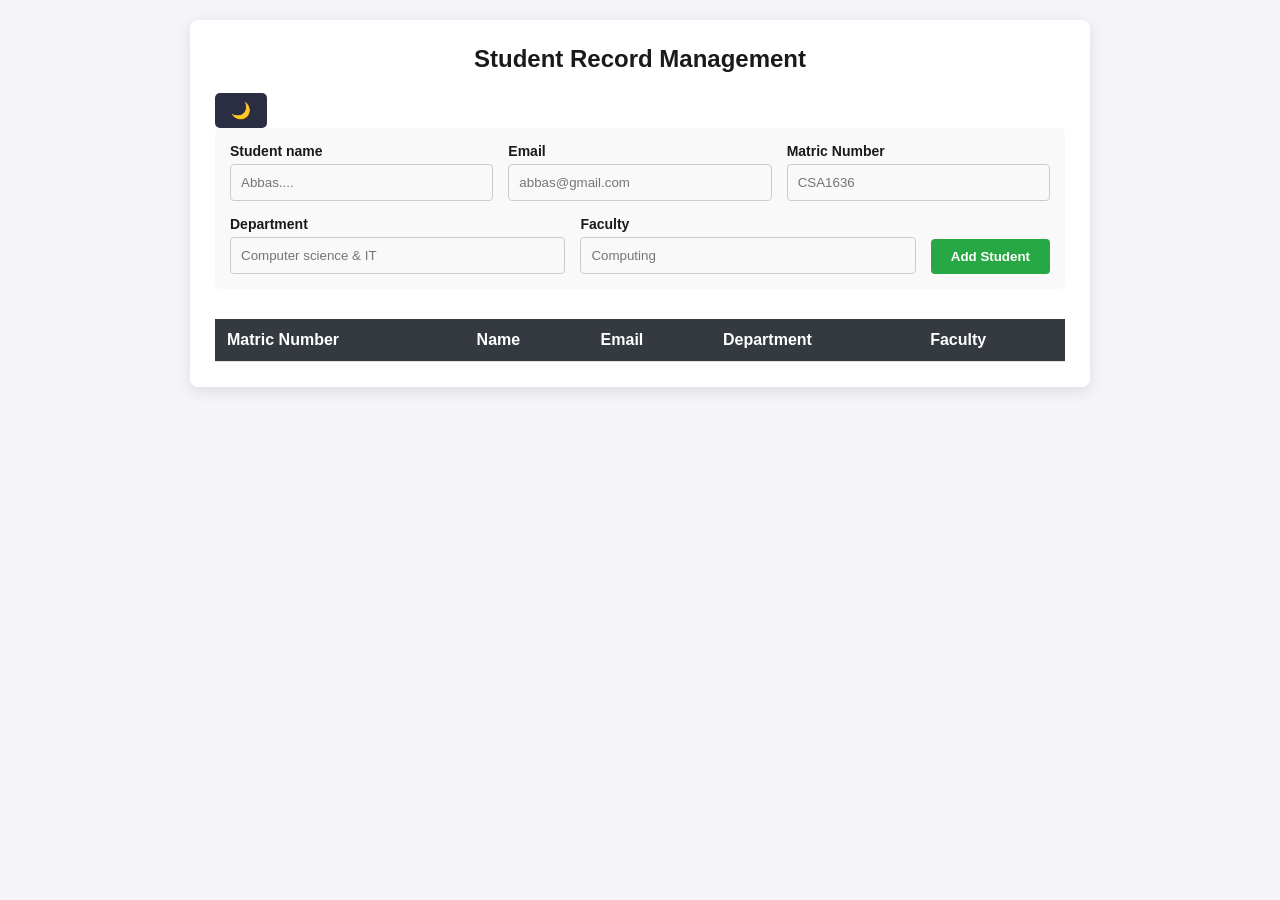
<file: Index.html>
<!DOCTYPE html>
<html lang="en">
<head>
    <meta name="viewport"
content="width=device-width, initial-scale=1.0">
    <title>simple student record app</title>
    <style>
        * {
    box-sizing: border-box;
    margin: 0;
    padding: 0;
    font-family: Arial, sans-serif;
}

:root {
       --card-bg:white;
       --form-bg: #f9f9f9;
      --bg-color: #f4f4f9;
      --table-header:#343a40;
      /* Off-white background */
       --text-color: #1a1a1a;
        /* Dark gray text */ 
        --button-bg: #2b2d42; 
        /* Dark button background */ 
        --button-text: #ffffff; 
        /* White button text */ 
        } 
        /* 2. Dark Mode Styles Override */ 
        
        body.dark-mode { 
        --card-bg:#1e1e1e;
        --table-header:#444;
        --form-bg: #2b2b2b;
        --input-bg: #333;
        --bg-color: #121212; 
        /* Off-black background */ 
        --text-color: #e0e0e0; 
        /* Light gray text */ 
        --button-bg: #ffffff; 
        /* White button background */ 
        --button-text: #121212; 
        /* Dark button text */ 
        }

body {
     background-color: var(--bg-color); 
     color: var(--text-color); 
     font-family: Arial, sans-serif; margin: 0; 
     padding: 2rem;
     padding: 20px; 
     /* Smooth transition animation when shifting themes */ 
     transition: background-color 0.3s ease, color 0.3s ;
    
}
.container {
    max-width: 900px;
    width:95%;
    margin: auto;
    background: var(--card-bg);
    padding: 25px;
    border-radius: 8px;
    box-shadow: 0 4px 15px rgba(0,0,0,0.1);
    transition: background-color .3s ease;
}

h2 {
    margin-bottom: 20px;
    color: #333;
    text-align: center;
    color: var(--text-color);
}

form {
    display: flex;
    gap: 15px;
    margin-bottom: 30px;
    flex-wrap: wrap;
    background:var(--form-bg);
    padding: 15px;
    border-radius: 6px;
}
.form-group {
    flex: 1;
    min-width: 200px;
}
label {
    display: block;
    margin-bottom: 5px;
    font-weight: bold;
    font-size: 14px;
}
input {
    background:var(--input-bg);
    color:var(--text-color);
    width: 100%;
    padding: 10px;
    border: 1px solid #ccc;
    border-radius: 4px;
    transition: background-color .3s ease, color .3s ease;
}
button {
    padding: 10px 20px;
    border: none;
    border-radius: 4px;
    color: white;
    cursor: pointer;
    font-weight: bold;
    align-self: flex-end;
}
#submitBtn { 
   background-color: #28a745;
    }
.btn-edit { 
     background-color: #ffc107; 
     color: black; 
     margin-right: 5px; 
     }
.btn-delete { 
     background-color: #dc3545; 
     }
table {
    width: 100%;
    border-collapse: collapse;
}
th, td {
    padding: 12px;
    text-align: left;
    border-bottom: 1px solid #ddd;
}
th {
    background: var(--table-header);
    color: white;
}
tr:hover {
 background-color: #f1f1f1;
  }
  #studentList{
      font-weight :bold;
  }
  
  .toggle-btn { 
  background-color: var(--button-bg); 
  color: var(--button-text); 
  border: none; 
  padding: 0.5rem 1rem; 
  cursor: pointer; font-size: 1rem; 
  border-radius: 5px; 
  transition: background-color 0.3s ease, color 0.3s ease;
  
   }
   @media (max-width:768px){

    form{
        flex-direction:column;
    }

    .form-group{
        width:100%;
    }

    button{
        width:100%;
    }

}

@media (max-width:768px){

.container{
    width:95%;
    padding:15px;
}

form{
    flex-direction:column;
}

.form-group{
    width:100%;
}

button{
    width:100%;
}

table{
    display:block;
    overflow-x:auto;
}

.toggle-btn{
    width:auto;
}

}
@media (max-width:480px){

h2{
    font-size:20px;
}

input{
    font-size:14px;
}

button{
    font-size:14px;
    padding:12px;
}

th,
td{
    font-size:13px;
}

}
    </style>
</head>
<body>
    <div class="container">
        <h2>Student Record Management</h2>
        <button id="theme-toggle" class="toggle-btn">🌙</button>
        <form id="studentForm">
            <input type="hidden" id="studentId">
            <div class="form-group">
                <label for="name">Student name</label>
                <input type="text" id="name" required placeholder="Abbas....">
            </div>
            
            <div class="form-group">
                <label for="email">Email</label>
                <input type="email" id="email" required placeholder="abbas@gmail.com">
            </div>
            
           <div class="form-group">
                <label for="matricNo">Matric Number</label>
                <input type="text" id="rollNo" required placeholder="CSA1636">
            </div> 
            
            <div class="form-group">
                <label for="department">Department</label>
                <input type="text" id="department" required placeholder="Computer science & IT">
            </div> 
            
            <div class="form-group">
                <label for="Faculty">Faculty</label>
                <input type="text" id="faculty" required placeholder="Computing">
            </div> 
            <button type="submit" id="submitBtn">Add Student</button>
        </form>
        
        <!-- records table -->
        <table id="recordTable">
            <thead>
                <tr>
                    <th>Matric Number</th>
                    <th>Name</th>
                    <th>Email</th>
                    <th>Department</th>
                    <th>Faculty</th>
                </tr>
            </thead>
            <tbody id="studentList">
                <!-- javascript inserts row dynamically here -->
            </tbody>
        </table>
    </div>
    <script>
        // Initialize or fetch student data from localStorage
        
       let students = JSON.parse(localStorage.getItem(`students`)) || [];
       
       const studentForm = document.getElementById("studentForm");
       const studentList = document.getElementById("studentList");
       const submitBtn = document.getElementById("submitBtn");
       
       // Select the theme button and body elements
        const themeToggleBtn = document.getElementById('theme-toggle'); 
        const bodyElement = document.body;
        
        // Check for saved theme preference in localStorage on page load 
        const currentTheme = localStorage.getItem('theme'); 
        // If a preference exists, apply it immediately 
        if (currentTheme === 'dark') { 
        bodyElement.classList.add('dark-mode'); 
        }
         // Add click event listener to the button
          themeToggleBtn.addEventListener("click", () => {

    bodyElement.classList.toggle("dark-mode");

    if(bodyElement.classList.contains("dark-mode")){
        themeToggleBtn.textContent="☀️";
        localStorage.setItem("theme","dark");
    }
    else{
        themeToggleBtn.textContent="🌙";
        localStorage.setItem("theme","light");
    }

});
               
               
        
       // Render lists immediately on page load
document.addEventListener('DOMContentLoaded', displayStudents);

// Handle Form Submit (Create or Update)
studentForm.addEventListener('submit', (e) => {
    e.preventDefault();
    
    const id = document.getElementById('studentId').value;
    const name = document.getElementById('name').value.trim();
    const email = document.getElementById('email').value.trim();
    const rollNo = document.getElementById('rollNo').value.trim();
    const department = document.getElementById('department').value.trim();
    const faculty = document.getElementById('faculty').value.trim();

    if (id) {
        // Update operational branch
        const index = students.findIndex(s => s.id === id);
        students[index] = { id, name, email, rollNo, department, faculty };
        submitBtn.textContent = 'Add Student';
    } else {
        // Create operational branch
        const newStudent = {
            id: Date.now().toString(), // Quick distinct string identifier
            name,
            email,
            rollNo, 
            department,
            faculty
        };
        students.push(newStudent);
    }

    saveAndRefresh();
    studentForm.reset();
    document.getElementById('studentId').value = '';
});

// Render profiles onto the DOM table
function displayStudents() {
    studentList.innerHTML = '';
    students.forEach(student => {
        const row = document.createElement('tr');
        row.innerHTML = `
            <td>${student.rollNo}</td>
            <td>${student.name}</td>
            <td>${student.email}</td>
            <td>${student.department}</td>
            <td>${student.faculty}</td>
            <td>
                <button class="btn-edit" onclick="editStudent('${student.id}')">Edit</button>
                <button class="btn-delete" onclick="deleteStudent('${student.id}')">Delete</button>
            </td>
        `;
        studentList.appendChild(row);
    });
}

// Populate fields for Editing
window.editStudent = function(id) {
    const student = students.find(s => s.id === id);
    if (student) {
        document.getElementById('studentId').value = student.id;
        document.getElementById('name').value = student.name;
        document.getElementById('email').value = student.email;
        document.getElementById('rollNo').value = student.rollNo;
        document.getElementById('department').value = student.department;
        document.getElementById('faculty').value = student.faculty;
        submitBtn.textContent = 'Update Student';
    }
};



// Remove Student Profiles
window.deleteStudent = function(id) {
    if (confirm('Are you sure you want to delete this record?')) {
        students = students.filter(s => s.id !== id);
        saveAndRefresh();
    }
};

// Unified storage Syncing execution
function saveAndRefresh() {
    localStorage.setItem('students', JSON.stringify(students));
    displayStudents();
}
    </script>
</body>
</html>
</file>
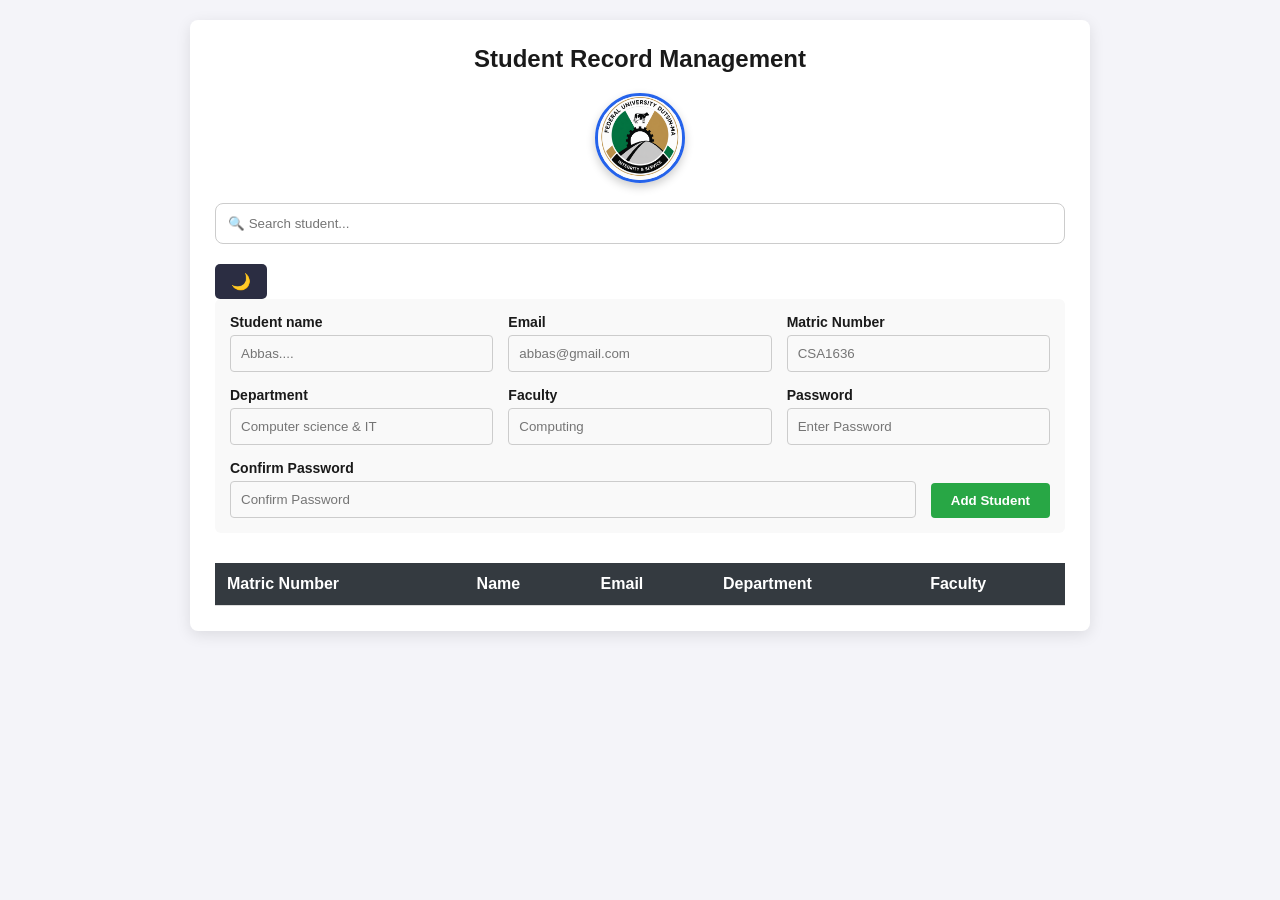
<file: index.html>
<!DOCTYPE html>
<html lang="en">
<head>
    <meta name="viewport"
content="width=device-width, initial-scale=1.0">
    <title>simple student record app</title>
    <style>
        * {
    box-sizing: border-box;
    margin: 0;
    padding: 0;
    font-family: Arial, sans-serif;
}

:root {
       --card-bg:white;
       --form-bg: #f9f9f9;
      --bg-color: #f4f4f9;
      --table-header:#343a40;
      /* Off-white background */
       --text-color: #1a1a1a;
        /* Dark gray text */ 
        --button-bg: #2b2d42; 
        /* Dark button background */ 
        --button-text: #ffffff; 
        /* White button text */ 
        } 
        /* 2. Dark Mode Styles Override */ 
        
        body.dark-mode { 
        --card-bg:#1e1e1e;
        --table-header:#444;
        --form-bg: #2b2b2b;
        --input-bg: #333;
        --bg-color: #121212; 
        /* Off-black background */ 
        --text-color: #e0e0e0; 
        /* Light gray text */ 
        --button-bg: #ffffff; 
        /* White button background */ 
        --button-text: #121212; 
        /* Dark button text */ 
        }

body {
     background-color: var(--bg-color); 
     color: var(--text-color); 
     font-family: Arial, sans-serif; margin: 0; 
     padding: 2rem;
     padding: 20px; 
     /* Smooth transition animation when shifting themes */ 
     transition: background-color 0.3s ease, color 0.3s ;
    
}
.container {
    max-width: 900px;
    width:95%;
    margin: auto;
    background: var(--card-bg);
    padding: 25px;
    border-radius: 8px;
    box-shadow: 0 4px 15px rgba(0,0,0,0.1);
    transition: background-color .3s ease;
}

h2 {
    margin-bottom: 20px;
    color: #333;
    text-align: center;
    color: var(--text-color);
}

form {
    display: flex;
    gap: 15px;
    margin-bottom: 30px;
    flex-wrap: wrap;
    background:var(--form-bg);
    padding: 15px;
    border-radius: 6px;
}
.form-group {
    flex: 1;
    min-width: 200px;
}
label {
    display: block;
    margin-bottom: 5px;
    font-weight: bold;
    font-size: 14px;
}
input {
    background:var(--input-bg);
    color:var(--text-color);
    width: 100%;
    padding: 10px;
    border: 1px solid #ccc;
    border-radius: 4px;
    transition: background-color .3s ease, color .3s ease;
}
button {
    padding: 10px 20px;
    border: none;
    border-radius: 4px;
    color: white;
    cursor: pointer;
    font-weight: bold;
    align-self: flex-end;
}
#submitBtn { 
   background-color: #28a745;
    }
.btn-edit { 
     background-color: #ffc107; 
     color: black; 
     margin-right: 5px; 
     }
.btn-delete { 
     background-color: #dc3545; 
     }
table {
    width: 100%;
    border-collapse: collapse;
}
th, td {
    padding: 12px;
    text-align: left;
    border-bottom: 1px solid #ddd;
}
th {
    background: var(--table-header);
    color: white;
}
tr:hover {
 background-color: #f1f1f1;
  }
  #studentList{
      font-weight :bold;
  }
  
  .toggle-btn { 
  background-color: var(--button-bg); 
  color: var(--button-text); 
  border: none; 
  padding: 0.5rem 1rem; 
  cursor: pointer; font-size: 1rem; 
  border-radius: 5px; 
  transition: background-color 0.3s ease, color 0.3s ease;
  
   }
   @media (max-width:768px){

    form{
        flex-direction:column;
    }

    .form-group{
        width:100%;
    }

    button{
        width:100%;
    }

}

@media (max-width:768px){

.container{
    width:95%;
    padding:15px;
}

form{
    flex-direction:column;
}

.form-group{
    width:100%;
}

button{
    width:100%;
}

table{
    display:block;
    overflow-x:auto;
}

.toggle-btn{
    width:auto;
}

}
@media (max-width:480px){

h2{
    font-size:20px;
}

input{
    font-size:14px;
}

button{
    font-size:14px;
    padding:12px;
}

th,
td{
    font-size:13px;
}

}
        .logo{
    width:90px;
    height:90px;
    display:block;
    margin:0 auto 15px;
    border-radius:50%;
    object-fit:cover;
    border:3px solid #2563eb;
    box-shadow:0 4px 10px rgba(0,0,0,.2);
}
    </style>
</head>
<body>
    <div class="container">
        <h2>Student Record Management</h2>
        <img src="Fudmalogo.png"
         alt="FUDMA Logo"
         class="logo">
        <div style="margin:20px 0;">
    <input
        type="text"
        id="searchInput"
        placeholder="🔍 Search student..."
        style="width:100%;padding:12px;border-radius:8px;border:1px solid #ccc;"
    >
</div>
        <button id="theme-toggle" class="toggle-btn">🌙</button>
        <form id="studentForm">
            <input type="hidden" id="studentId">
            <div class="form-group">
                <label for="name">Student name</label>
                <input type="text" id="name" required placeholder="Abbas....">
            </div>
            
            <div class="form-group">
                <label for="email">Email</label>
                <input type="email" id="email" required placeholder="abbas@gmail.com">
            </div>
            
           <div class="form-group">
                <label for="matricNo">Matric Number</label>
                <input type="text" id="rollNo" required placeholder="CSA1636">
            </div> 
            
            <div class="form-group">
                <label for="department">Department</label>
                <input type="text" id="department" required placeholder="Computer science & IT">
            </div> 
            
            <div class="form-group">
                <label for="Faculty">Faculty</label>
                <input type="text" id="faculty" required placeholder="Computing">
            </div> 
            <div class="form-group">
    <label>Password</label>
    <input
        type="password"
        id="password"
        placeholder="Enter Password"
        required>
</div>

<div class="form-group">
    <label>Confirm Password</label>
    <input
        type="password"
        id="confirmPassword"
        placeholder="Confirm Password"
        required
    >
</div>
            <button type="submit" id="submitBtn">Add Student</button>
        </form>
        
        <!-- records table -->
        <table id="recordTable">
            <thead>
                <tr>
                    <th>Matric Number</th>
                    <th>Name</th>
                    <th>Email</th>
                    <th>Department</th>
                    <th>Faculty</th>
                </tr>
            </thead>
            <tbody id="studentList">
                <!-- javascript inserts row dynamically here -->
            </tbody>
        </table>
    </div>
    <script>
        // Initialize or fetch student data from localStorage
        
       const API_URL = "https://student-record-4qy2.onrender.com/api/students";
            let students = [];
const searchInput = document.getElementById("searchInput");
const studentForm = document.getElementById("studentForm");
const studentList = document.getElementById("studentList");
const submitBtn = document.getElementById("submitBtn");

// Theme
const themeToggleBtn = document.getElementById("theme-toggle");
const bodyElement = document.body;

const currentTheme = localStorage.getItem("theme");

if (currentTheme === "dark") {
    bodyElement.classList.add("dark-mode");
    themeToggleBtn.textContent = "☀️";
}

themeToggleBtn.addEventListener("click", () => {
    bodyElement.classList.toggle("dark-mode");

    if (bodyElement.classList.contains("dark-mode")) {
        themeToggleBtn.textContent = "☀️";
        localStorage.setItem("theme", "dark");
    } else {
        themeToggleBtn.textContent = "🌙";
        localStorage.setItem("theme", "light");
    }
});

// Load students
async function loadStudents() {

    const response = await fetch(API_URL);

    students = await response.json();

    displayStudents();

}

document.addEventListener("DOMContentLoaded", loadStudents);

// Register / Update
studentForm.addEventListener("submit", async (e) => {

    e.preventDefault();

    const id = document.getElementById("studentId").value;

    const studentData = {
        name: document.getElementById("name").value.trim(),
        email: document.getElementById("email").value.trim(),
        rollNo: document.getElementById("rollNo").value.trim(),
        department: document.getElementById("department").value.trim(),
        faculty: document.getElementById("faculty").value.trim(),
        password: document.getElementById("password").value
    };

    try {

        if (id) {

            await fetch(`${API_URL}/${id}`, {
                method: "PUT",
                headers: {
                    "Content-Type": "application/json"
                },
                body: JSON.stringify(studentData)
            });

            submitBtn.textContent = "Add Student";

        } else {

            await fetch(API_URL, {
                method: "POST",
                headers: {
                    "Content-Type": "application/json"
                },
                body: JSON.stringify(studentData)
            });

        }

        studentForm.reset();

        document.getElementById("studentId").value = student._id;

        displayStudents();

    } catch (error) {
console.error(error);
      

    alert(
        "Name: " + error.name +
        "\nMessage: " + error.message
    );
}  

    

});
// Display Students
async function displayStudents() {

    const response = await fetch(API_URL);

    students = await response.json();

    studentList.innerHTML = "";

    students.forEach(student => {

        const row = document.createElement("tr");

        row.innerHTML = `
            <td>${student.rollNo}</td>
            <td>${student.name}</td>
            <td>${student.email}</td>
            <td>${student.department}</td>
            <td>${student.faculty}</td>
            <td>
                <button class="btn-edit" onclick="editStudent('${student._id}')">Edit</button>
                <button class="btn-delete" onclick="deleteStudent('${student._id}')">Delete</button>
            </td>
        `;

        studentList.appendChild(row);

    });

}

// Edit Student
window.editStudent = function(id){

    const student = students.find(s => s._id === id);

    if(!student) return;

    document.getElementById("studentId").value = student._id;

    document.getElementById("name").value = student.name;

    document.getElementById("email").value = student.email;

    document.getElementById("rollNo").value = student.rollNo;

    document.getElementById("department").value = student.department;

    document.getElementById("faculty").value = student.faculty;
        submitBtn.textContent = "Update Student";

}

// Delete Student
window.deleteStudent = async function(id){

    const confirmDelete = confirm("Are you sure you want to delete this student?");

    if(!confirmDelete) return;

    await fetch(`${API_URL}/${id}`,{

        method:"DELETE"

    });

    loadStudents();

}
searchInput.addEventListener("keyup", function () {

    const keyword = this.value.toLowerCase();

    const rows = document.querySelectorAll("#studentList tr");

    rows.forEach(row => {

        const text = row.textContent.toLowerCase();

        if (text.includes(keyword)) {
            row.style.display = "";
        } else {
            row.style.display = "none";
        }

    });

});
    </script>
</body>
</html>
</file>
